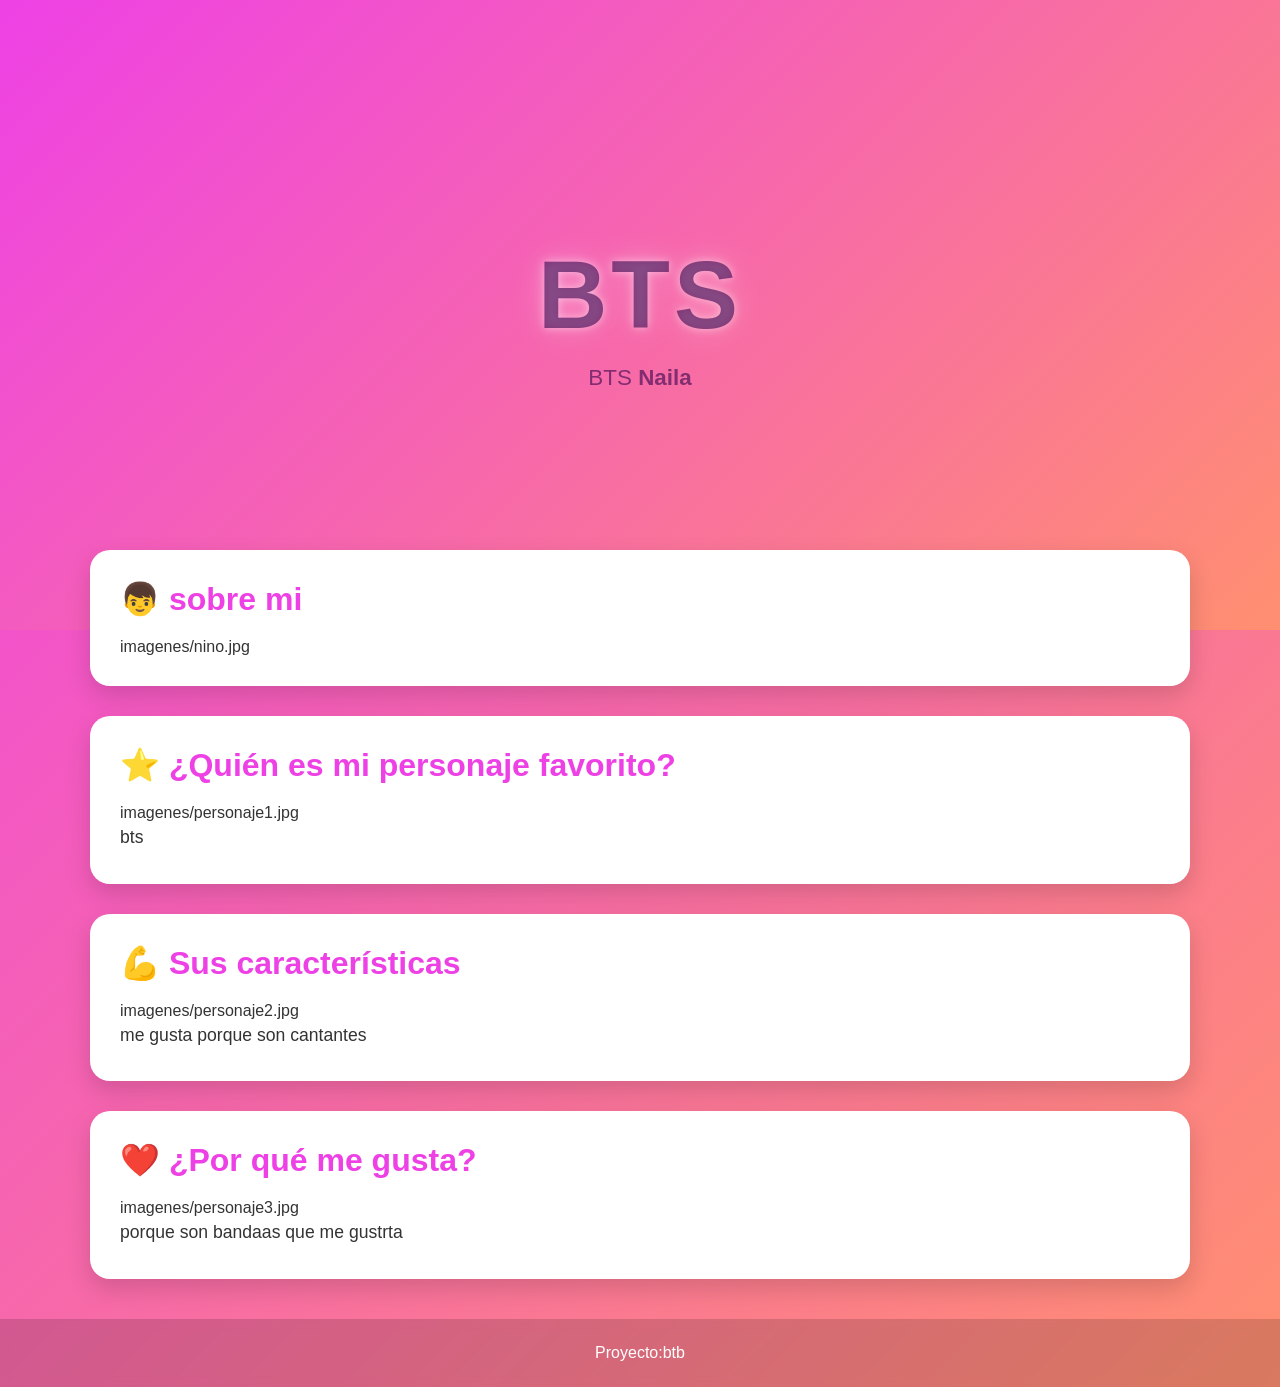
<file: docs/personajeFavorito/index.html>
<!DOCTYPE html>
<html lang="es">

<head>
    <meta charset="UTF-8">
    <meta name="viewport" content="width=device-width, initial-scale=1.0">
    <title>[Nombre del Personaje]</title>
    <link rel="stylesheet" href="style.css">
</head>

<body>

    <header class="hero">
        <div class="hero-content">
            <h1>BTS

            </h1>
            <p>BTS <strong>Naila </strong></p>
        </div>
    </header>

    <main>

        <section class="card">
            <h2>👦 sobre mi</h2>
            imagenes/nino.jpg

            <p>
             
            </p>
        </section>

        <section class="card">
            <h2>⭐ ¿Quién es mi personaje favorito?</h2>
            imagenes/personaje1.jpg

            <p>
                bts 
            </p>
        </section>

        <section class="card">
            <h2>💪 Sus características</h2>
            imagenes/personaje2.jpg

            <p>
                me gusta porque son cantantes 

            </p>
        </section>

        <section class="card">
            <h2>❤️ ¿Por qué me gusta?</h2>
            imagenes/personaje3.jpg

            <p>
            porque son bandaas que me gustrta
            </p>
        </section>

    </main>

    <footer>
        <p>Proyecto:btb</p>
    </footer>

</body>

</html>
</file>
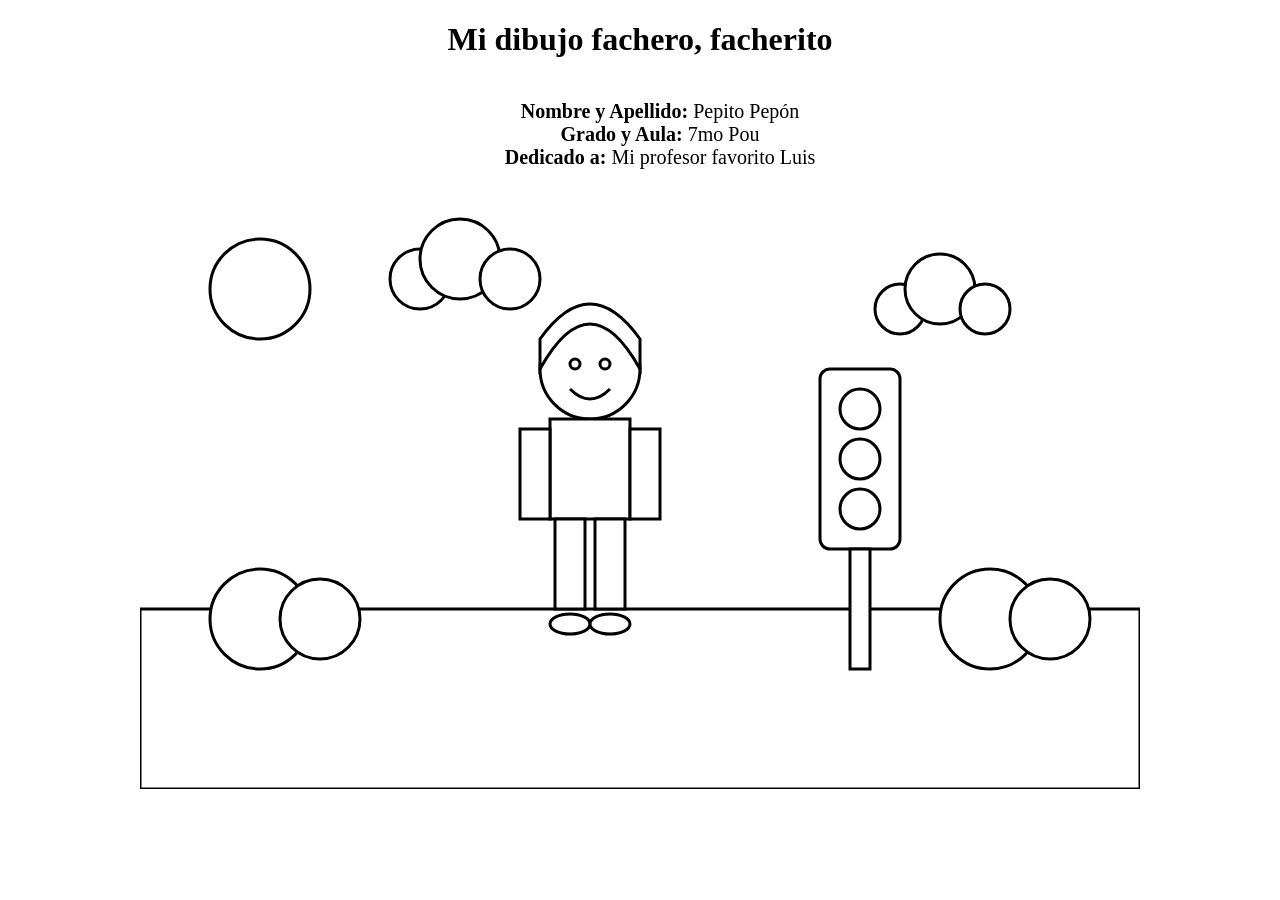
<file: docs/semaforoRGB/index.html>
<!DOCTYPE html>
<html lang="es">
<head>
    <meta charset="UTF-8">
    <title>Dibujo para colorear</title>
    <link rel="stylesheet" href="estilos.css">
</head>
<body>
<h1>Mi dibujo fachero, facherito</h1>
<ul>
  <li><strong>Nombre y Apellido:</strong> Pepito Pepón</li>
  <li><strong>Grado y Aula:</strong> 7mo Pou</li>
  <li><strong>Dedicado a:</strong> Mi profesor favorito Luis</li>
</ul>
<svg viewBox="0 0 1000 600" class="dibujo cielo">

    <!-- Sol -->
    <circle class="sol" cx="120" cy="100" r="50"/>

    <!-- Nubes -->
    <g class="nube">
        <circle class="nube-cuerpo" cx="280" cy="90" r="30"/>
        <circle class="nube-cuerpo" cx="320" cy="70" r="40"/>
        <circle class="nube-cuerpo" cx="370" cy="90" r="30"/>
    </g>

    <g class="nube">
        <circle class="nube-cuerpo" cx="760" cy="120" r="25"/>
        <circle class="nube-cuerpo" cx="800" cy="100" r="35"/>
        <circle class="nube-cuerpo" cx="845" cy="120" r="25"/>
    </g>

    <!-- Césped -->
    <rect class="cesped" x="0" y="420" width="1000" height="180"/>

    <!-- Arbustos -->
    <circle class="arbusto" cx="120" cy="430" r="50"/>
    <circle class="arbusto" cx="180" cy="430" r="40"/>

    <circle class="arbusto" cx="850" cy="430" r="50"/>
    <circle class="arbusto" cx="910" cy="430" r="40"/>

    <!-- Semáforo -->
    <g class="semaforo">

        <rect class="cuerpo-semaforo"
              x="680"
              y="180"
              width="80"
              height="180"
              rx="10"/>

        <circle class="luz-roja"
                cx="720"
                cy="220"
                r="20"/>

        <circle class="luz-amarilla"
                cx="720"
                cy="270"
                r="20"/>

        <circle class="luz-verde"
                cx="720"
                cy="320"
                r="20"/>

        <rect class="palo-semaforo"
              x="710"
              y="360"
              width="20"
              height="120"/>

    </g>

    <!-- Persona -->

    <!-- Cabeza -->
    <circle class="piel"
            cx="450"
            cy="180"
            r="50"/>

    <!-- Cabello -->
    <path class="cabello"
          d="M400 180
             Q450 90 500 180
             L500 150
             Q450 80 400 150 Z"/>

    <!-- Ojos -->
    <circle class="ojo"
            cx="435"
            cy="175"
            r="5"/>

    <circle class="ojo"
            cx="465"
            cy="175"
            r="5"/>

    <!-- Sonrisa -->
    <path class="boca"
          d="M430 200 Q450 220 470 200"/>

    <!-- Polo -->
    <rect class="polo"
          x="410"
          y="230"
          width="80"
          height="100"/>

    <!-- Brazos -->
    <rect class="piel"
          x="380"
          y="240"
          width="30"
          height="90"/>

    <rect class="piel"
          x="490"
          y="240"
          width="30"
          height="90"/>

    <!-- Pantalón -->
    <rect class="pantalon"
          x="415"
          y="330"
          width="30"
          height="90"/>

    <rect class="pantalon"
          x="455"
          y="330"
          width="30"
          height="90"/>

    <!-- Zapatos -->
    <ellipse class="zapato"
             cx="430"
             cy="435"
             rx="20"
             ry="10"/>

    <ellipse class="zapato"
             cx="470"
             cy="435"
             rx="20"
             ry="10"/>

</svg>

</body>
</html>
</file>
<file: docs/personajeFavorito/style.css>
/*======================================
  PALETA DE COLORES
======================================*/
:root {
    --color-primario: #ee41e5;
    --color-secundario: #ff8f70;
}

/*======================================
  CONFIGURACIÓN GENERAL
======================================*/
* {
    margin: 0;
    padding: 0;
    box-sizing: border-box;
}

body {
    font-family: "Segoe UI", Arial, sans-serif;

    background: linear-gradient(
        135deg,
        var(--color-primario),
        var(--color-secundario)
    );

    min-height: 100vh;
    color: #333;
}

/*======================================
  HERO
======================================*/
.hero {
    height: 70vh;

    display: flex;
    justify-content: center;
    align-items: center;

    text-align: center;

    background: linear-gradient(
        135deg,
        var(--color-primario),
        var(--color-secundario)
    );

    color: rgba(63, 10, 83, 0.63);
}

.hero-content {
    animation: aparecer 1.5s ease;
}

.hero h1 {
    font-size: clamp(3rem, 8vw, 6rem);
    letter-spacing: 4px;
    text-transform: uppercase;

    text-shadow:
        0 0 10px rgba(255,255,255,.5),
        0 0 30px rgba(255,255,255,.3);

    animation: flotar 3s ease-in-out infinite;
}

.hero p {
    font-size: 1.4rem;
    margin-top: 15px;
}

/*======================================
  CONTENEDOR
======================================*/
main {
    width: 90%;
    max-width: 1100px;

    margin: -80px auto 40px;
}

/*======================================
  TARJETAS
======================================*/
.card {
    background: white;

    margin-bottom: 30px;
    padding: 30px;

    border-radius: 20px;

    box-shadow: 0 10px 25px rgba(0,0,0,.15);

    transition: .3s;
}

.card:hover {
    transform: translateY(-8px);
}

.card h2 {
    color: var(--color-primario);
    margin-bottom: 20px;
    font-size: 2rem;
}

.card img {
    width: 100%;
    max-width: 450px;

    display: block;
    margin: 20px auto;

    border-radius: 15px;

    transition: .4s;
}

.card img:hover {
    transform: scale(1.05);
}

.card p {
    font-size: 1.1rem;
    line-height: 1.8;
}

/*======================================
  FOOTER
======================================*/
footer {
    text-align: center;

    padding: 25px;

    color: white;

    background: rgba(0,0,0,.15);

    backdrop-filter: blur(5px);
}

/*======================================
  ANIMACIONES
======================================*/
@keyframes aparecer {
    from {
        opacity: 0;
        transform: translateY(40px);
    }

    to {
        opacity: 1;
        transform: translateY(0);
    }
}

@keyframes flotar {
    0% {
        transform: translateY(0);
    }

    50% {
        transform: translateY(-10px);
    }

    100% {
        transform: translateY(0);
    }
}

/*======================================
  RESPONSIVE
======================================*/
@media (max-width: 768px) {

    .hero {
        height: 55vh;
    }

    .hero p {
        font-size: 1rem;
    }

    .card {
        padding: 20px;
    }

    .card h2 {
        font-size: 1.5rem;
    }
}
</file>
<file: docs/semaforoRGB/estilos.css>
body{
    margin:0;
    display:flex;
    justify-content:center;
    background:white;
    flex-direction: column;
    align-items: center;

}
h1 {
  text-align: center;
}
ul {
  list-style-type: none;
  display: flex;
  flex-direction: column;
  align-items: center;
  font-size: 20px;
}
.dibujo{
    width:1000px;
}

.cielo,
.sol,
.nube-cuerpo,
.cesped,
.arbusto,
.cuerpo-semaforo,
.luz-roja,
.luz-amarilla,
.luz-verde,
.palo-semaforo,
.piel,
.cabello,
.ojo,
.polo,
.pantalon,
.zapato{
    fill:white;
    stroke:black;
    stroke-width:3;
}
</file>
